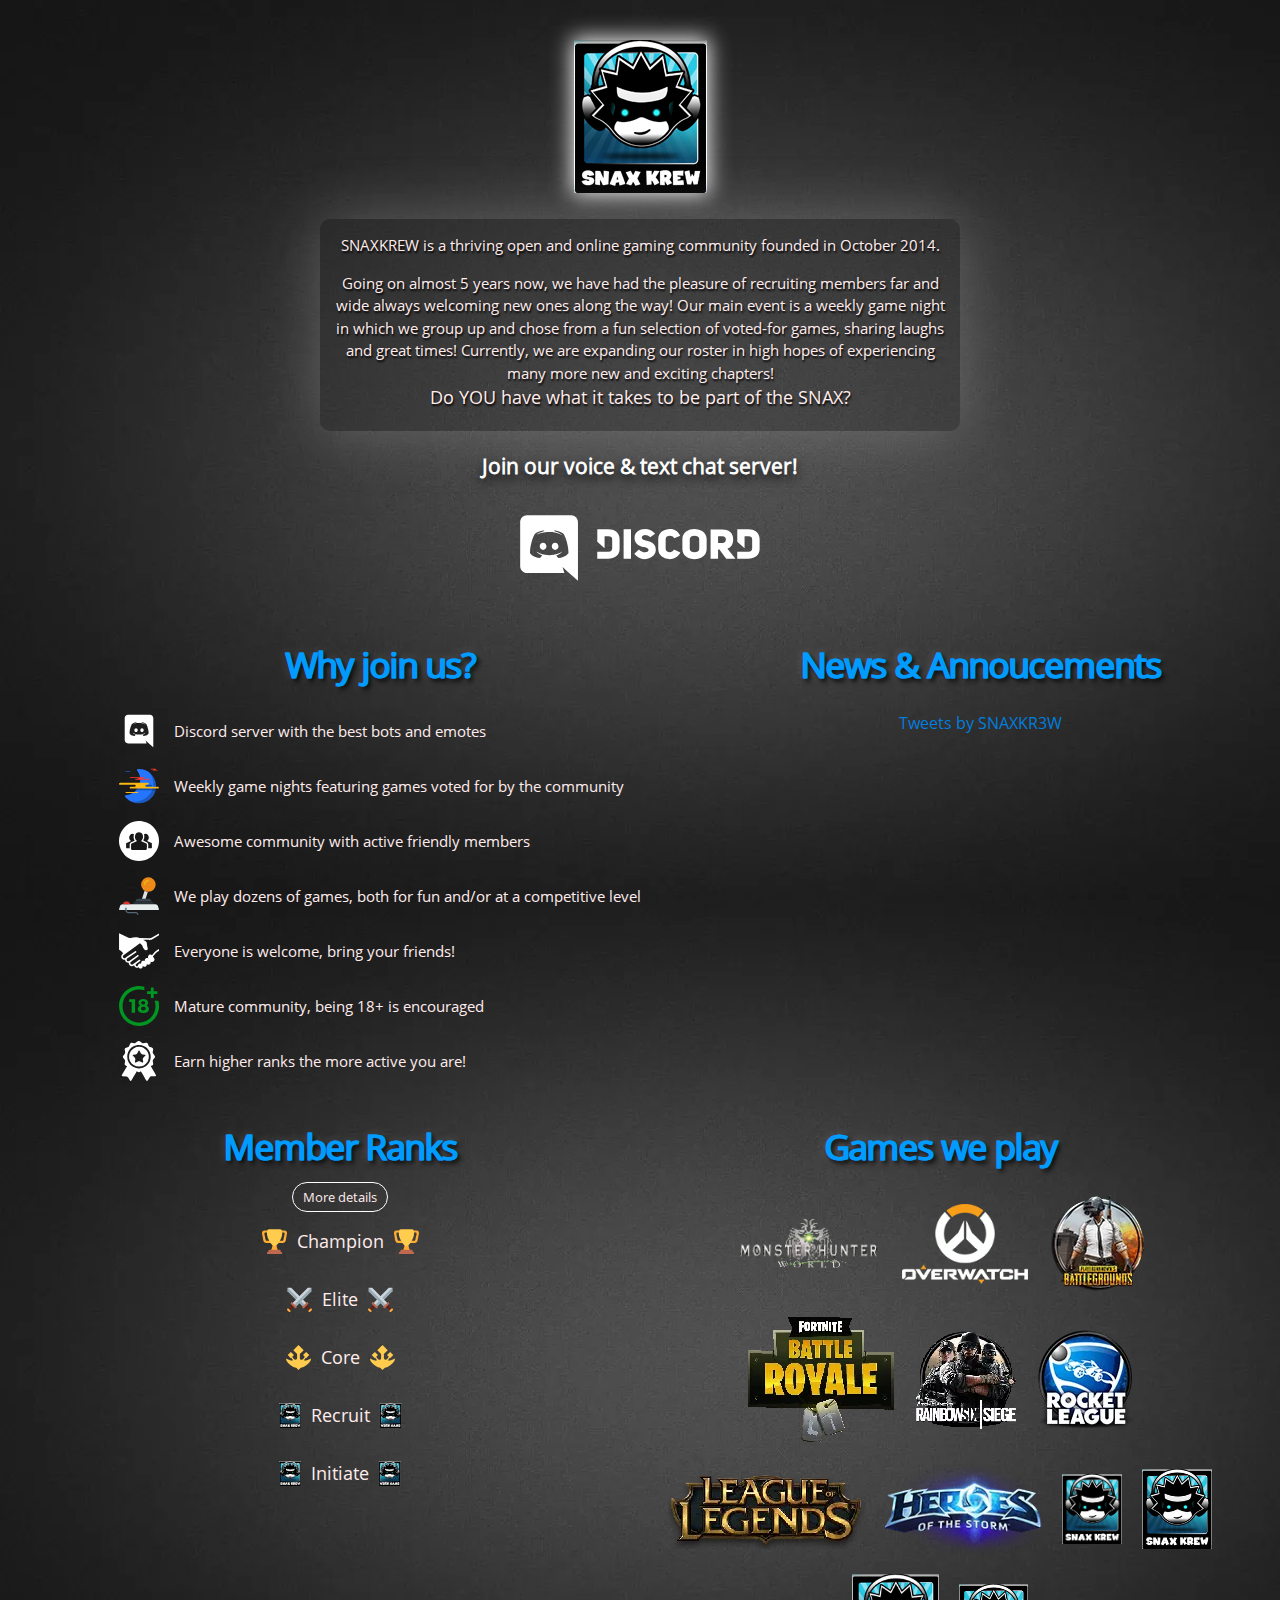
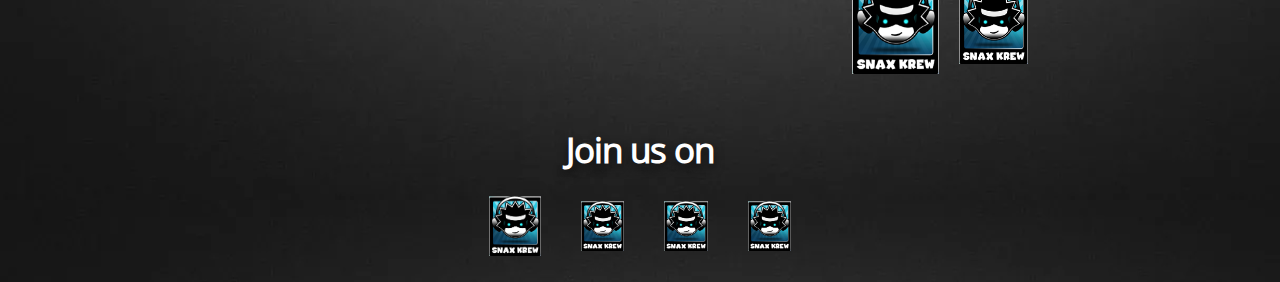
<file: index.html>
<!DOCTYPE html>
<html lang="en">
	<head>
		<meta charset='utf-8'>
		<meta http-equiv="X-UA-Compatible" content="IE=edge">
		<meta name="viewport" content="width=device-width">
		<meta name="title" content="SNAXKREW - Online Gaming Community">
		<meta name="description" content="SNAXKREW is a thriving open and online gaming community founded in October 2014. Always welcoming new members! Do YOU have what it takes to be part of the SNAX?">
		<meta name="keywords" content="gaming, games, gamers, online, discord, members, active, community, play, join">

		<!-- SOCIAL -->
		<meta property="og:title" content="SNAXKREW - Online Gaming Community">
		<meta property="og:description" content="SNAXKREW is a thriving open and online gaming community founded in October 2014. Always welcoming new members! Do YOU have what it takes to be part of the SNAX?">
		<meta property="og:type" content="website">
		<meta property="og:url" content="https://www.snaxkrew.com/">
		<meta property="og:image" content="https://www.snaxkrew.com/snaxkrew/imgs/snaxbanner_social_banner.png">
		<meta property="og:image:width" content="344">
		<meta property="og:image:height" content="200">
		<meta property="twitter:card" content="summary">
		<meta property="twitter:site" content="@SNAXKR3W">
		<meta name="theme-color" content="#009bff"/>

		<link rel="canonical" href="https://www.snaxkrew.com">

		<!-- FAVICONS AND MANIFEST -->
		<link rel="apple-touch-icon" sizes="152x152" href="snaxkrew/imgs/favicons/apple-touch-icon.png">
		<link rel="icon" type="image/png" sizes="32x32" href="snaxkrew/imgs/favicons/favicon-32x32.png">
		<link rel="icon" type="image/png" sizes="16x16" href="snaxkrew/imgs/favicons/favicon-16x16.png">
		<link rel="mask-icon" href="snaxkrew/imgs/favicons/safari-pinned-tab.svg" color="#5bbad5">
		<link rel="shortcut icon" href="snaxkrew/imgs/favicons/favicon.ico">
		<meta name="msapplication-TileColor" content="#2d89ef">
		<meta name="msapplication-config" content="snaxkrew/imgs/favicons/browserconfig.xml">
		<link rel="manifest" href="/manifest.json">

		<!-- THIRD PARTY ORIGIN -->
		<link rel="preconnect" href="https://syndication.twitter.com">
		<link rel="preconnect" href="https://ton.twimg.com">
		<link rel="preconnect" href="https://www.google-analytics.com">

		<!-- <link rel="stylesheet" type="text/css" href="snaxkrew/css/snaxkrew.css"> -->
		<link rel="preload" href="snaxkrew/css/snaxkrew.min.css" as="style" onload="this.rel='stylesheet'">
		<noscript><link rel="stylesheet" href="snaxkrew/css/snaxkrew.min.css"></noscript>

		<script async src="snaxkrew/js/lazysizes.min.js"></script>
		<!-- Global site tag (gtag.js) - Google Analytics -->
		<script async src="https://www.googletagmanager.com/gtag/js?id=UA-101216153-1"></script>
		<script>
			window.dataLayer = window.dataLayer || [];
			function gtag(){dataLayer.push(arguments);}
			gtag('js', new Date());
			gtag('config', 'UA-101216153-1');
			if ('serviceWorker' in navigator) {
				console.log("Will the service worker register?");
				navigator.serviceWorker.register('service-worker.js')
					.then(function(reg) {
						console.log("Yes, it did.");
					}).catch(function(err) {
						console.log("No it didn't. This happened: ", err)
					});
			}
		</script>
		<title>SNAXKREW - Online Gaming Community</title>
	</head>
	<body>
		<!-- LANDING PAGE -->
		<div>
			<div class="content-wrapper">
				<!-- MAIN CONTENT -->
				<div class="center outer">
					<div class="inner">
						<!-- <img
							class="logo lazyload"
							src="snaxkrew/imgs/snaxbanner.png"
							data-src="snaxkrew/imgs/snaxbanner.png"
							data-srcset="
								snaxkrew/imgs/snaxbanner.webp 320w,
								snaxkrew/imgs/snaxbanner.png 320w"
							data-sizes="auto"
							title="SNAXKREW" alt="SNAXKREW"
						/> -->
						<img class="logo lazyload" src="snaxkrew/imgs/snaxbanner.png" data-src="snaxkrew/imgs/snaxbanner.png" height="153" title="SnaxKrew" alt="SnaxKrew"/>
					</div>
					<!-- INTRODUCTION -->
					<section class="introduction inner">
						<h1>SNAXKREW is a thriving open and online gaming community founded in October 2014.</h1>
						<span>Going on almost 5 years now, we have had the pleasure of recruiting members far and wide always welcoming new ones along the way! Our main event is a weekly game night in which we group up and chose from a fun selection of voted-for games, sharing laughs and great times! Currently, we are expanding our roster in high hopes of experiencing many more new and exciting chapters!</span>
						<p class="tagline">Do YOU have what it takes to be part of the SNAX?</p>
					</section>
					<div class="content-box discord">
						<h2 class="section_title">Join our voice & text chat server!</h2>
						<a href="//discord.gg/aZApMeX" target="_blank" rel="noopener" onclick="gtag('event', 'select_content', {'event_category': 'buttons', 'event_label': 'Discord'});">
							<img class="lazyload" src="snaxkrew/imgs/snaxbanner.png" data-src="snaxkrew/imgs/social/discord.svg" data-srcset="snaxkrew/imgs/social/discord.svg" title="Join our Discord server!" alt="Join our Discord server!"/>
						</a>
					</div>
					<div class="flex-wrapper">
						<!-- BULLET POINTS -->
						<div id="why-join-us" class="snax-pros">
							<h2 class="section_title">Why join us?</h2>
							<div>
								<div class="pro">
									<img class="lazyload" src="snaxkrew/imgs/snaxbanner.png" data-src="snaxkrew/imgs/social/discord-small.svg" data-srcset="snaxkrew/imgs/social/discord-small.svg" height="40" width="40" title="Discord" alt="Discord"/>
									<span>Discord server with the best bots and emotes</span>
								</div>
								<div class="pro">
									<img class="lazyload" src="snaxkrew/imgs/snaxbanner.png" data-src="snaxkrew/imgs/pros/night-events.svg" data-srcset="snaxkrew/imgs/pros/night-events.svg" height="40" width="40" title="Night Events" alt="Night Events"/>
									<span>Weekly game nights featuring games voted for by the community</span>
								</div>
								<div class="pro">
									<img class="lazyload" src="snaxkrew/imgs/snaxbanner.png" data-src="snaxkrew/imgs/pros/community.svg" data-srcset="snaxkrew/imgs/pros/community.svg" height="40" width="40" title="Community" alt="Community"/>
									<span>Awesome community with active friendly members</span>
								</div>
								<div class="pro">
									<img class="lazyload" src="snaxkrew/imgs/snaxbanner.png" data-src="snaxkrew/imgs/pros/games.svg" data-srcset="snaxkrew/imgs/pros/games.svg" height="40" width="40" title="Games" alt="Games"/>
									<span>We play dozens of games, both for fun and/or at a competitive level</span>
								</div>
								<div class="pro">
									<img class="lazyload" src="snaxkrew/imgs/snaxbanner.png" data-src="snaxkrew/imgs/pros/agreement.svg" data-srcset="snaxkrew/imgs/pros/agreement.svg" height="40" width="40" title="Friends" alt="Friends"/>
									<span>Everyone is welcome, bring your friends!</span>
								</div>
								<div class="pro">
									<img class="lazyload" src="snaxkrew/imgs/snaxbanner.png" data-src="snaxkrew/imgs/pros/plus-18.svg" data-srcset="snaxkrew/imgs/pros/plus-18.svg" height="40" width="40" title="Mature" alt="Mature"/>
									<span>Mature community, being 18+ is encouraged</span>
								</div>
								<div class="pro">
									<img class="lazyload" src="snaxkrew/imgs/snaxbanner.png" data-src="snaxkrew/imgs/pros/premium-badge.svg" data-srcset="snaxkrew/imgs/pros/premium-badge.svg" height="40" width="40" title="Ranks" alt="Ranks"/>
									<span>Earn higher ranks the more active you are!</span>
								</div>
							</div>
						</div>
						<!-- TWITTER -->
						<div id="news-announcements" class="twitter-feed">
							<h2 class="section_title">News & Annoucements</h2>
							<a class="twitter-timeline" data-width="400" data-height="500" href="https://twitter.com/snaxkr3w">Tweets by SNAXKR3W</a> <script async src="https://platform.twitter.com/widgets.js"></script>
						</div>
					</div>
					<div class="flex-wrapper prog-games">
						<!-- PROGRESSION SYSTEM -->
						<section id="member-ranks" class="prog-system">
							<h2 class="section_title">Member Ranks</h2>
							<div>
								<input type="checkbox" class="toggle" id="punch">
								<label for="punch" onclick="this.innerHTML=='More details' ? this.innerHTML='Hide details' : this.innerHTML='More details'; gtag('event', 'select_content', {'event_category': 'buttons', 'event_label': 'rank_details'});">More details</label>
								
								<div class="ranks">
									<!-- <div class="rank">
												<div class="rank-title">
															<img class="lazyload" src="snaxkrew/imgs/snaxbanner.png" data-src="snaxkrew/imgs/ranks/officer.svg" data-srcset="snaxkrew/imgs/ranks/officer.svg" height="25" title="Officer" alt="Officer"/>
															<span>Officer</span>
															<img class="lazyload" src="snaxkrew/imgs/snaxbanner.png" data-src="snaxkrew/imgs/ranks/officer.svg" data-srcset="snaxkrew/imgs/ranks/officer.svg" height="25" title="Officer" alt="Officer"/>
												</div>
												<div class="rank-desc">
															<ul>
																		<li>Must be active daily, with exceptions, and organize events</li>
															</ul>
												</div>
									</div>
									<img class="up-arrow lazyload" src="snaxkrew/imgs/snaxbanner.png" data-src="snaxkrew/imgs/ranks/up-arrow.svg" data-srcset="snaxkrew/imgs/ranks/up-arrow.svg" height="30" title="Arrow" alt="Arrow"/> -->
									<div class="rank">
										<div class="rank-title">
											<img class="lazyload" src="snaxkrew/imgs/snaxbanner.png" data-src="snaxkrew/imgs/ranks/champion.svg" data-srcset="snaxkrew/imgs/ranks/champion.svg" height="25" title="Champion" alt="Champion"/>
											<span>Champion</span>
											<img class="lazyload" src="snaxkrew/imgs/snaxbanner.png" data-src="snaxkrew/imgs/ranks/champion.svg" data-srcset="snaxkrew/imgs/ranks/champion.svg" height="25" title="Champion" alt="Champion"/>
										</div>
										<div class="rank-desc">
											<ul>
												<li>Play and host games as daily as possible and recruit new members</li>
											</ul>
										</div>
									</div>
									<img class="up-arrow lazyload" src="snaxkrew/imgs/snaxbanner.png" data-src="snaxkrew/imgs/ranks/up-arrow.svg" data-srcset="snaxkrew/imgs/ranks/up-arrow.svg" height="30" title="Arrow" alt="Arrow"/>
									<div class="rank">
										<div class="rank-title">
											<img class="lazyload" src="snaxkrew/imgs/snaxbanner.png" data-src="snaxkrew/imgs/ranks/elite.svg" data-srcset="snaxkrew/imgs/ranks/elite.svg" height="25" title="Elite" alt="Elite"/>
											<span>Elite</span>
											<img class="lazyload" src="snaxkrew/imgs/snaxbanner.png" data-src="snaxkrew/imgs/ranks/elite.svg" data-srcset="snaxkrew/imgs/ranks/elite.svg" height="25" title="Elite" alt="Elite"/>
										</div>
										<div class="rank-desc">
											<ul>
												<li>Play games around 5 times a week with other members and be active in several text channels providing content and discussion</li>
											</ul>
										</div>
									</div>
									<img class="up-arrow lazyload" src="snaxkrew/imgs/snaxbanner.png" data-src="snaxkrew/imgs/ranks/up-arrow.svg" data-srcset="snaxkrew/imgs/ranks/up-arrow.svg" height="30" title="Arrow" alt="Arrow"/>
									<div class="rank">
										<div class="rank-title">
											<img class="lazyload" src="snaxkrew/imgs/snaxbanner.png" data-src="snaxkrew/imgs/ranks/core.svg" data-srcset="snaxkrew/imgs/ranks/core.svg" height="25" title="Core" alt="Core"/>
											<span>Core</span>
											<img class="lazyload" src="snaxkrew/imgs/snaxbanner.png" data-src="snaxkrew/imgs/ranks/core.svg" data-srcset="snaxkrew/imgs/ranks/core.svg" height="25" title="Core" alt="Core"/>
										</div>
										<div class="rank-desc">
											<ul>
												<li>Play games at least 2 times a week with other members, integrating with the current community</li>
											</ul>
										</div>
									</div>
									<img class="up-arrow lazyload" src="snaxkrew/imgs/snaxbanner.png" data-src="snaxkrew/imgs/ranks/up-arrow.svg" data-srcset="snaxkrew/imgs/ranks/up-arrow.svg" height="30" title="Arrow" alt="Arrow"/>
									<div class="rank">
										<div class="rank-title">
											<img class="lazyload" src="snaxkrew/imgs/snaxbanner.png" data-src="snaxkrew/imgs/ranks/recruit.svg" data-srcset="snaxkrew/imgs/ranks/recruit.svg" height="25" title="Recruit" alt="Recruit"/>
											<span>Recruit</span>
											<img class="lazyload" src="snaxkrew/imgs/snaxbanner.png" data-src="snaxkrew/imgs/ranks/recruit.svg" data-srcset="snaxkrew/imgs/ranks/recruit.svg" height="25" title="Recruit" alt="Recruit"/>
										</div>
										<div class="rank-desc">
											<ul>
												<li>Active in at least text and/or voice channels for roughly one month</li>
											</ul>
										</div>
									</div>
									<img class="up-arrow lazyload" src="snaxkrew/imgs/snaxbanner.png" data-src="snaxkrew/imgs/ranks/up-arrow.svg" data-srcset="snaxkrew/imgs/ranks/up-arrow.svg" height="30" title="Arrow" alt="Arrow"/>
									<div class="rank">
										<div class="rank-title">
											<img class="lazyload" src="snaxkrew/imgs/snaxbanner.png" data-src="snaxkrew/imgs/ranks/initiate.svg" data-srcset="snaxkrew/imgs/ranks/initiate.svg" height="25" title="Initiate" alt="Initiate"/>
											<span>Initiate</span>
											<img class="lazyload" src="snaxkrew/imgs/snaxbanner.png" data-src="snaxkrew/imgs/ranks/initiate.svg" data-srcset="snaxkrew/imgs/ranks/initiate.svg" height="25" title="Initiate" alt="Initiate"/>
										</div>
										<div class="rank-desc">
											<ul>
												<li>Default role for new members</li>
											</ul>
										</div>
									</div>
								</div>
							</div>
						</section>

						<!-- GAMES -->
						<section id="games-we-play" class="games">
							<h2 class="section_title">Games we play</h2>
							<div class="inner">
								<img
									class="lazyload"
									src="snaxkrew/imgs/snaxbanner.png"
									data-src="snaxkrew/imgs/games/monster_hunter_world.png"
									data-srcset="
										snaxkrew/imgs/games/monster_hunter_world.webp 320w,
										snaxkrew/imgs/games/monster_hunter_world.png 320w"
									data-sizes="auto"
									height="53"
									title="MONSTER HUNTER: WORLD" alt="MONSTER HUNTER: WORLD"
								/>
								<img
									class="lazyload"
									src="snaxkrew/imgs/snaxbanner.png"
									data-src="snaxkrew/imgs/games/overwatch.png"
									data-srcset="
										snaxkrew/imgs/games/overwatch.webp 320w,
										snaxkrew/imgs/games/overwatch.png 320w"
									height="80"
									title="Overwatch" alt="Overwatch"
								/>
								<img
									class="lazyload"
									src="snaxkrew/imgs/snaxbanner.png"
									data-src="snaxkrew/imgs/games/pubg.png"
									data-srcset="
										snaxkrew/imgs/games/pubg.webp 320w,
										snaxkrew/imgs/games/pubg.png 320w"
									height="100"
									title="PLAYERUNKNOWN'S BATTLEGROUNDS" alt="PLAYERUNKNOWN'S BATTLEGROUNDS"
								/>
								<img
									class="fortnite lazyload"
									src="snaxkrew/imgs/snaxbanner.png"
									data-src="snaxkrew/imgs/games/fortnite.png"
									data-srcset="
										snaxkrew/imgs/games/fortnite.webp 320w,
										snaxkrew/imgs/games/fortnite.png 320w"
									height="130"
									title="Fortnite" alt="Fortnite"
								/>
								<img
									class="lazyload"
									src="snaxkrew/imgs/snaxbanner.png"
									data-src="snaxkrew/imgs/games/r6siege.png"
									data-srcset="
										snaxkrew/imgs/games/r6siege.webp 320w,
										snaxkrew/imgs/games/r6siege.png 320w"
									height="100"
									title="Tom Clancy's Rainbow Six Siege" alt="Tom Clancy's Rainbow Six Siege"
								/>
								<img
									class="lazyload"
									src="snaxkrew/imgs/snaxbanner.png"
									data-src="snaxkrew/imgs/games/rl.png"
									data-srcset="
										snaxkrew/imgs/games/rl.webp 320w,
										snaxkrew/imgs/games/rl.png 320w"
									height="100"
									title="Rocket League" alt="Rocket League"
								/>
								<img
									class="lazyload"
									src="snaxkrew/imgs/snaxbanner.png"
									data-src="snaxkrew/imgs/games/lol.png"
									data-srcset="
										snaxkrew/imgs/games/lol.webp 320w,
										snaxkrew/imgs/games/lol.png 320w"
									height="80"
									title="League of Legends" alt="League of Legends"
								/>
								<img
									class="lazyload"
									src="snaxkrew/imgs/snaxbanner.png"
									data-src="snaxkrew/imgs/games/hots.png"
									data-srcset="
										snaxkrew/imgs/games/hots.webp 320w,
										snaxkrew/imgs/games/hots.png 320w"
									height="90"
									title="Heroes of the Storm" alt="Heroes of the Storm"
								/>
								<img
									class="battlerite lazyload"
									src="snaxkrew/imgs/snaxbanner.png"
									data-src="snaxkrew/imgs/games/battlerite.png"
									data-srcset="
										snaxkrew/imgs/games/battlerite.webp 320w,
										snaxkrew/imgs/games/battlerite.png 320w"
									height="70"
									title="Battlerite" alt="Battlerite"
								/>
								<img
									class="lazyload"
									src="snaxkrew/imgs/snaxbanner.png"
									data-src="snaxkrew/imgs/games/ar.png"
									data-srcset="
										snaxkrew/imgs/games/ar.webp 320w,
										snaxkrew/imgs/games/ar.png 320w"
									height="80"
									title="Atlas Reactor" alt="Atlas Reactor"
								/>
								<img
									class="lazyload"
									src="snaxkrew/imgs/snaxbanner.png"
									data-src="snaxkrew/imgs/games/tts.png"
									data-srcset="
										snaxkrew/imgs/games/tts.webp 320w,
										snaxkrew/imgs/games/tts.png 320w"
									height="100"
									title="Tabletop Simulator" alt="Tabletop Simulator"
								/>
								<img
									class="lazyload"
									src="snaxkrew/imgs/snaxbanner.png"
									data-src="snaxkrew/imgs/games/divinity2.png"
									data-srcset="
										snaxkrew/imgs/games/divinity2.webp 320w,
										snaxkrew/imgs/games/divinity2.png 320w"
									height="80"
									title="Divinity Original Sin 2" alt="Divinity Original Sin 2"
								/>
							</div>
						</section>
					</div>
					
					<!-- FOOTER -->
					<div class="content-box">
						<section>
							<h2 class="section_title">Join us on</h2>
							<div class="footer">
								<a href="//discord.gg/aZApMeX" target="_blank" rel="noopener" onclick="gtag('event', 'select_content', {'event_category': 'footer', 'event_label': 'Discord'});">
									<img class="lazyload" src="snaxkrew/imgs/snaxbanner.png" data-src="snaxkrew/imgs/social/discord-small.svg" data-srcset="snaxkrew/imgs/social/discord-small.svg" height="60" title="Discord" alt="Discord"/>
								</a>
								<a href="https://twitter.com/snaxkr3w" target="_blank" rel="noopener" onclick="gtag('event', 'select_content', {'event_category': 'footer', 'event_label': 'Twitter'});">
									<img class="lazyload" src="snaxkrew/imgs/snaxbanner.png" data-src="snaxkrew/imgs/social/twitter.svg" data-srcset="snaxkrew/imgs/social/twitter.svg" height="50" title="Twitter" alt="Twitter"/>
								</a>
								<a href="https://www.facebook.com/snaxgaming" target="_blank" rel="noopener" onclick="gtag('event', 'select_content', {'event_category': 'footer', 'event_label': 'Facebook'});">
									<img
										class="lazyload"
										src="snaxkrew/imgs/snaxbanner.png"
										data-src="snaxkrew/imgs/social/facebook.png"
										data-srcset="
											snaxkrew/imgs/social/facebook.webp 320w,
											snaxkrew/imgs/social/facebook.png 320w"
										height="50"
										title="Facebook" alt="Facebook"
									/>
								</a>
								<a href="https://www.youtube.com/channel/UCqE1nXJBnNuZThoeNG9618Q/videos" target="_blank" rel="noopener" onclick="gtag('event', 'select_content', {'event_category': 'footer', 'event_label': 'Youtube'});">
									<img
										class="lazyload"
										src="snaxkrew/imgs/snaxbanner.png"
										data-src="snaxkrew/imgs/social/youtube.png"
										data-srcset="
											snaxkrew/imgs/social/youtube.webp 320w,
											snaxkrew/imgs/social/youtube.png 320w"
										height="50"
										title="Youtube" alt="Youtube"
									/>
								</a>
							</div>
						</section>
					</div>
				</div>
			</div>
		</div>
	</body>
</html>
</file>
<file: snaxkrew/css/snaxkrew.css>
html, body, div, span, applet, object, iframe,
h1, h2, h3, h4, h5, h6, p, blockquote, pre,
a, abbr, acronym, address, big, cite, code,
del, dfn, em, img, ins, kbd, q, s, samp,
small, strike, strong, sub, sup, tt, var,
b, u, i, center,
dl, dt, dd, ol, ul, li,
fieldset, form, label, legend,
table, caption, tbody, tfoot, thead, tr, th, td,
article, aside, canvas, details, embed,
figure, figcaption, footer, header, hgroup,
menu, nav, output, ruby, section, summary,
time, mark, audio, video {
  margin: 0;
  padding: 0;
  border: 0;
  font: inherit;
  vertical-align: baseline;
}

/* HTML5 display-role reset for older browsers */
article, aside, details, figcaption, figure,
footer, header, hgroup, menu, nav, section {
  display: block;
}

ol, ul {
  list-style: none;
}

/*******************************************************************************
Theme Styles
*******************************************************************************/

* {
  -webkit-box-sizing: border-box;
  -moz-box-sizing: border-box;
  box-sizing: border-box;
}

html {
  height: 100%;
  font-family: 'Open Sans Regular', sans-serif;
}

body {
  padding: 40px 0px 20px;
  box-sizing: border-box !important;
  color:#ffecec !important;
  font-family: 'Open Sans', sans-serif;
  line-height: 1.5 !important;
  -webkit-font-smoothing: antialiased !important;
  background-image: url("../imgs/grey_background.webp"), url(../imgs/grey_background.jpg) !important;
  background-size: cover !important;
}

h1, h2, h3, h4, h5, h6 {
  margin: 10px 0;
  font-weight: 700;
  color:#222222;
  letter-spacing: -1px;
}

h1 {
  font-size: 36px;
  font-weight: 700;
}

p {
  margin: 0px 0 15px 0;
  text-shadow: 1px 2px 2px black;
}

a {
  cursor: pointer;
  text-decoration: none;
  color: #007edf;
  text-shadow: none;

  transition: color 0.5s ease;
  transition: text-shadow 0.5s ease;
  -webkit-transition: color 0.5s ease;
  -webkit-transition: text-shadow 0.5s ease;
  -moz-transition: color 0.5s ease;
  -moz-transition: text-shadow 0.5s ease;
  -o-transition: color 0.5s ease;
  -o-transition: text-shadow 0.5s ease;
  -ms-transition: color 0.5s ease;
  -ms-transition: text-shadow 0.5s ease;
}

a:hover, a:focus {text-decoration: underline;}

em {
  font-style: italic;
}

strong {
  font-weight: bold;
}

img {
  -webkit-user-select:none;
  -moz-user-select:none;
  -ms-user-select:none;
  user-select:none;
  position: relative;
  max-width: 739px;
}

p img {
  display: inline;
  margin: 0;
  padding: 0;
  vertical-align: middle;
  text-align: center;
  border: none;
}

ul {
  list-style-position: inside;
  list-style: disc;
  padding-left: 20px;
}

hr {
  height: 1px;
  margin-bottom: 5px;
  border: none;
}

form {
  background: #f2f2f2;
  padding: 20px;
}

@font-face {
  font-family: 'Open Sans';
  font-style: normal;
  font-display: swap;
  font-weight: 400;
  src: local('Open Sans Regular'), local('OpenSans-Regular'),
       url('../fonts/open-sans-v15-latin-regular.woff2') format('woff2'), /* Chrome 26+, Opera 23+, Firefox 39+ */
       url('../fonts/open-sans-v15-latin-regular.woff') format('woff'); /* Chrome 6+, Firefox 3.6+, IE 9+, Safari 5.1+ */
}

.content-wrapper {
  display: flex;
  align-items: center;
  padding: 0 10px;
}

.center {
  text-align: center;
}

.outer {
  width: 100%;
}

.inner {
  position: relative;
  max-width: 640px;
  padding: 20px 10px;
  margin: 0 auto;
}

.content-box {
  margin: 30px auto 0px auto;
  display: flex;
  flex-direction: column;
}

.section_title {
  margin: 0px 0px 20px;
  color: #FFF;
  font-size: 35px;
  font-weight: 700;
  text-shadow: #111 0px 5px 10px;
}

.twitter-feed .section_title,
.snax-pros .section_title,
.prog-system .section_title,
.games .section_title {
  color: rgb(0, 155, 255);
  text-shadow: rgb(0, 155, 255) 1px 0px 0px,
    #000000 3px 3px 5px,
    rgba(255, 255, 255, 0.2) 0px 0px 10px;
}

.center .inner:first-child {
  padding-top: 0px; 
}

.logo {
  box-shadow: 0 0 5px #ebebeb;
  -webkit-box-shadow: 0 0 20px 2px #ebebeb;
}

.introduction {
  font-size: 15px;
  padding: 5px 15px;
  border-radius: 10px;
  box-shadow: 0px 0px 60px rgba(192, 192, 192, 0.3);
  background: rgba(37, 37, 37, 0.2);
}

.introduction h1,
.introduction span {
  color: #ffecec;
  font-size: 15px;
  font-weight: normal;
  letter-spacing: 0px;
  margin: 10px 0 15px 0;
  text-shadow: 1px 2px 2px black; 
} 

.introduction .tagline {
  font-size: 1.2em;
}

.content-box.discord .section_title {
  font-size: 21px;
  letter-spacing: 0px;
}

@keyframes circle-fade {
  0%   {box-shadow: 0px 0px 0px 0px white;}
  37%  {box-shadow: 0px 0px 10px 2px white;}
  75%  {box-shadow: 0px 0px 0px 0px white;}
  80%  {box-shadow: 2px 2px 1px 1px white;}
  85%  {box-shadow: 2px -2px 1px 1px white;}
  90%  {box-shadow: -2px -2px 1px 1px white;}
  95%  {box-shadow: -2px 2px 1px 1px white;}
  97%  {box-shadow: 2px 2px 1px 1px white;}
  100% {box-shadow: 0px 0px 0px 0px white;}
}

@-webkit-keyframes circle-fade {
  0%   {box-shadow: 0px 0px 0px 0px white;}
  37%  {box-shadow: 0px 0px 10px 2px white;}
  75%  {box-shadow: 0px 0px 0px 0px white;}
  80%  {box-shadow: 2px 2px 1px 1px white;}
  85%  {box-shadow: 2px -2px 1px 1px white;}
  90%  {box-shadow: -2px -2px 1px 1px white;}
  95%  {box-shadow: -2px 2px 1px 1px white;}
  97%  {box-shadow: 2px 2px 1px 1px white;}
  100% {box-shadow: 0px 0px 0px 0px white;}
}

@-moz-keyframes circle-fade {
  0%   {box-shadow: 0px 0px 0px 0px white;}
  37%  {box-shadow: 0px 0px 10px 2px white;}
  75%  {box-shadow: 0px 0px 0px 0px white;}
  80%  {box-shadow: 2px 2px 1px 1px white;}
  85%  {box-shadow: 2px -2px 1px 1px white;}
  90%  {box-shadow: -2px -2px 1px 1px white;}
  95%  {box-shadow: -2px 2px 1px 1px white;}
  97%  {box-shadow: 2px 2px 1px 1px white;}
  100% {box-shadow: 0px 0px 0px 0px white;}
}

@-o-keyframes circle-fade {
  0%   {box-shadow: 0px 0px 0px 0px white;}
  37%  {box-shadow: 0px 0px 10px 2px white;}
  75%  {box-shadow: 0px 0px 0px 0px white;}
  80%  {box-shadow: 2px 2px 1px 1px white;}
  85%  {box-shadow: 2px -2px 1px 1px white;}
  90%  {box-shadow: -2px -2px 1px 1px white;}
  95%  {box-shadow: -2px 2px 1px 1px white;}
  97%  {box-shadow: 2px 2px 1px 1px white;}
  100% {box-shadow: 0px 0px 0px 0px white;}
}

div.content-box.discord {
  margin-top: 20px;
}

div.content-box.discord a {
  width: 270px;
  margin: 0 auto;
}

div.content-box.discord img {
  height: 90px;
  cursor: pointer;
  border-radius: 20px;
  -webkit-animation: circle-fade 2s infinite linear;
  -moz-animation: circle-fade 2s infinite linear;
  -o-animation: circle-fade 2s infinite linear;
  animation: circle-fade 2s infinite linear;
}

div.content-box.discord img:hover {
  background: rgba(255, 255, 255, 0.08);
}

.flex-wrapper {
  display: flex;
  flex-wrap: wrap;
  justify-content: space-around;
  max-width: 1200px;
  margin: 0 auto;
}

.flex-wrapper .snax-pros {
  font-size: 15px;
}

.snax-pros,
.twitter-feed,
.flex-wrapper.prog-games {
  margin-top: 40px;
}

.snax-pros .pro {
  display: flex;
  align-items: center;
  margin-bottom: 15px;
}

.snax-pros .pro:last-child {
  margin-bottom: 0px;
}

.snax-pros span {
  text-align: left;
}

.snax-pros img {
  height: 40px;
  margin-right: 15px;
}

.prog-system {
  display: flex;
  flex-direction: column;
}

.games {
  display:flex;
  flex-wrap: wrap;
  flex-direction: column;
  align-items: center;
  padding: 0px;
}

.games img {
  margin: 0px 10px 20px;
}

.games .inner {
  display: flex;
  flex-wrap: wrap;
  justify-content: center;
  align-items: center;
  padding: 0px 10px;
}

.prog-system div.ranks {
  margin-top: 20px;
  margin-bottom: 40px;
}

.prog-system label {
  font-size: 13px;
  border: 1px solid white;
  padding: 5px 10px;
  border-radius: 15px;
  cursor: pointer;
}

.prog-system .section_title {
  margin-bottom: 10px;
}

label:hover {
  background-color: rgba(255, 255, 255, 0.1);
}

input.toggle {
  display: none;
}

input.toggle ~ div.ranks .rank-desc {
  max-height: 0px;
  padding: 0px;
  margin-top: 0px;
  overflow: hidden;
}

input.toggle:checked ~ div.ranks .rank-desc {
  max-height: 9000px;
  padding: 10px 15px;
  margin-top: 15px;
  transition: 1s ease;
}

.rank {
  display: flex;
  flex-direction: column;
}

.rank .rank-title {
  display: flex;
  justify-content: center;
  font-size: 18px;
  align-items: center;
}

.rank .rank-title span {
  margin: 0 10px;
}

.rank .rank-title img:nth-of-type(2) {
  -moz-transform: scaleX(-1);
  -o-transform: scaleX(-1);
  -webkit-transform: scaleX(-1);
  transform: scaleX(-1);
  filter: FlipH;
  -ms-filter: "FlipH";
}

.rank .rank-desc {
  margin: 15px auto 0 auto;
  font-size: 14px;
  max-width: 90%;
  border-radius: 10px;
  text-align: left;
  padding: 10px 15px;
  box-shadow: 0px 0px 60px rgba(110, 110, 110, 0.3);
  background: rgba(37, 37, 37, 0.2);
}

@keyframes move-up {
  0%   {transform: translateY(0px); opacity: 0;}
  12.5% {transform: translateY(-5px); opacity: 1;}
  40%   {transform: translateY(-10px); opacity: 0;}
  100%  {transform: translateY(-10px); opacity: 0;}
}

@-webkit-keyframes move-up {
  0%   {transform: translateY(0px); opacity: 0;}
  12.5% {transform: translateY(-5px); opacity: 1;}
  40%   {transform: translateY(-10px); opacity: 0;}
  100%  {transform: translateY(-10px); opacity: 0;}
}

@-moz-keyframes move-up {
  0%   {transform: translateY(0px); opacity: 0;}
  12.5% {transform: translateY(-5px); opacity: 1;}
  40%   {transform: translateY(-10px); opacity: 0;}
  100%  {transform: translateY(-10px); opacity: 0;}
}

@-o-keyframes move-up {
  0%   {transform: translateY(0px); opacity: 0;}
  12.5% {transform: translateY(-5px); opacity: 1;}
  40%   {transform: translateY(-10px); opacity: 0;}
  100%  {transform: translateY(-10px); opacity: 0;}
}

img.up-arrow {
  top: 13px;
  margin-top: -5px;
  opacity: 0;
  -webkit-animation: move-up 2s infinite linear;
  -moz-animation: move-up 2s infinite linear;
  -o-animation: move-up 2s infinite linear;
  animation: move-up 2s infinite linear;
}

.prog-system img.up-arrow:nth-of-type(1) {
  -webkit-animation-delay: 0.4s;
  animation-delay: 0.4s;
}

.prog-system img.up-arrow:nth-of-type(2) {
  -webkit-animation-delay: 0.3s;
  animation-delay: 0.3s;
}

.prog-system img.up-arrow:nth-of-type(3) {
  -webkit-animation-delay: 0.2s;
  animation-delay: 0.2s;
}

.prog-system img.up-arrow:nth-of-type(4) {
  -webkit-animation-delay: 0.1s;
  animation-delay: 0.1s;
}

.games, .footer {
  display:flex;
  flex-wrap: wrap;
}

.footer {
  align-items: center;
  justify-content: center;
  padding: 0px 10px;
}

.footer a {
  margin: 0 20px;
}

/*******************************************************************************
Small Device Styles
*******************************************************************************/
@media screen and (max-width: 400px) {
  .content-box.discord .section_title {
    font-size: 18px;
  }

  .logo {
    height: 130px;
  }

  .footer a {
    margin: 0 10px;
  }

  .footer a:first-child img{
    height: 50px;
  }

  .footer a img {
    height: 40px;
  }

  body {
    padding: 30px 0px 10px;
  }
}

@media screen and (max-width: 600px) {
  body {
    font-size:14px !important;
  }

  h1 {
    font-size: 28px !important;
  }

  .introduction h1,
  .introduction span,
  .flex-wrapper .snax-pros {
    font-size: 13px !important;
  }

  .introduction .tagline {
    font-size: 1em !important;
  }

  .rank .rank-title {
    font-size: 16px;
  }

  .rank .rank-desc {
    max-width: 640px;
    font-size: 13px;
  }

  .games img {
    height: 70px;
  }
}

@media screen and (min-width: 964px) {
  .games {
    max-width: 50%;
    min-width: 463.1px;
  }

  .prog-system {
     min-width: 463px;
     width: 50%;
  }
}
</file>
<file: snaxkrew/css/snaxkrew.min.css>
hr,p img{border:none}.center,p img{text-align:center}.inner,img{position:relative}a,abbr,acronym,address,applet,article,aside,audio,b,big,blockquote,body,canvas,caption,center,cite,code,dd,del,details,dfn,div,dl,dt,em,embed,fieldset,figcaption,figure,footer,form,h1,h2,h3,h4,h5,h6,header,hgroup,html,i,iframe,img,ins,kbd,label,legend,li,mark,menu,nav,object,ol,output,p,pre,q,ruby,s,samp,section,small,span,strike,strong,sub,summary,sup,table,tbody,td,tfoot,th,thead,time,tr,tt,u,ul,var,video{margin:0;padding:0;border:0;font:inherit;vertical-align:baseline}.section_title,h1,strong{font-weight:700}article,aside,details,figcaption,figure,footer,header,hgroup,menu,nav,section{display:block}ol,ul{list-style:none}*{-webkit-box-sizing:border-box;-moz-box-sizing:border-box;box-sizing:border-box}html{height:100%;font-family:'Open Sans Regular',sans-serif}body{padding:40px 0 20px;box-sizing:border-box!important;color:#ffecec!important;font-family:'Open Sans',sans-serif;line-height:1.5!important;-webkit-font-smoothing:antialiased!important;background-image:url(../imgs/grey_background.webp),url(../imgs/grey_background.jpg)!important;background-size:cover!important}h1,h2,h3,h4,h5,h6{margin:10px 0;font-weight:700;color:#222;letter-spacing:-1px}h1{font-size:36px}p{margin:0 0 15px;text-shadow:1px 2px 2px #000}a{cursor:pointer;text-decoration:none;color:#007edf;text-shadow:none;transition:color .5s ease;transition:text-shadow .5s ease;-webkit-transition:color .5s ease;-webkit-transition:text-shadow .5s ease;-moz-transition:color .5s ease;-moz-transition:text-shadow .5s ease;-o-transition:color .5s ease;-o-transition:text-shadow .5s ease;-ms-transition:color .5s ease;-ms-transition:text-shadow .5s ease}a:focus,a:hover{text-decoration:underline}em{font-style:italic}img{-webkit-user-select:none;-moz-user-select:none;-ms-user-select:none;user-select:none;max-width:739px}p img{display:inline;margin:0;padding:0;vertical-align:middle}ul{list-style:disc;padding-left:20px}hr{height:1px;margin-bottom:5px}form{background:#f2f2f2;padding:20px}@font-face{font-family:'Open Sans';font-style:normal;font-display:swap;font-weight:400;src:local('Open Sans Regular'),local('OpenSans-Regular'),url(../fonts/open-sans-v15-latin-regular.woff2) format('woff2'),url(../fonts/open-sans-v15-latin-regular.woff) format('woff')}.content-wrapper{display:flex;align-items:center;padding:0 10px}.content-box,.prog-system{flex-direction:column;display:flex}.outer{width:100%}.inner{max-width:640px;padding:20px 10px;margin:0 auto}.content-box{margin:30px auto 0}.section_title{margin:0 0 20px;color:#FFF;font-size:35px;text-shadow:#111 0 5px 10px}.games .section_title,.prog-system .section_title,.snax-pros .section_title,.twitter-feed .section_title{color:#009bff;text-shadow:#009bff 1px 0 0,#000 3px 3px 5px,rgba(255,255,255,.2) 0 0 10px}.center .inner:first-child{padding-top:0}.logo{box-shadow:0 0 5px #ebebeb;-webkit-box-shadow:0 0 20px 2px #ebebeb}.introduction{font-size:15px;padding:5px 15px;border-radius:10px;box-shadow:0 0 60px rgba(192,192,192,.3);background:rgba(37,37,37,.2)}.introduction h1,.introduction span{color:#ffecec;font-size:15px;font-weight:400;letter-spacing:0;margin:10px 0 15px;text-shadow:1px 2px 2px #000}.introduction .tagline{font-size:1.2em}.content-box.discord .section_title{font-size:21px;letter-spacing:0}@keyframes circle-fade{0%,100%,75%{box-shadow:0 0 0 0 #fff}37%{box-shadow:0 0 10px 2px #fff}80%,97%{box-shadow:2px 2px 1px 1px #fff}85%{box-shadow:2px -2px 1px 1px #fff}90%{box-shadow:-2px -2px 1px 1px #fff}95%{box-shadow:-2px 2px 1px 1px #fff}}@-webkit-keyframes circle-fade{0%,100%,75%{box-shadow:0 0 0 0 #fff}37%{box-shadow:0 0 10px 2px #fff}80%,97%{box-shadow:2px 2px 1px 1px #fff}85%{box-shadow:2px -2px 1px 1px #fff}90%{box-shadow:-2px -2px 1px 1px #fff}95%{box-shadow:-2px 2px 1px 1px #fff}}@-moz-keyframes circle-fade{0%,100%,75%{box-shadow:0 0 0 0 #fff}37%{box-shadow:0 0 10px 2px #fff}80%,97%{box-shadow:2px 2px 1px 1px #fff}85%{box-shadow:2px -2px 1px 1px #fff}90%{box-shadow:-2px -2px 1px 1px #fff}95%{box-shadow:-2px 2px 1px 1px #fff}}@-o-keyframes circle-fade{0%,100%,75%{box-shadow:0 0 0 0 #fff}37%{box-shadow:0 0 10px 2px #fff}80%,97%{box-shadow:2px 2px 1px 1px #fff}85%{box-shadow:2px -2px 1px 1px #fff}90%{box-shadow:-2px -2px 1px 1px #fff}95%{box-shadow:-2px 2px 1px 1px #fff}}div.content-box.discord{margin-top:20px}div.content-box.discord a{width:270px;margin:0 auto}div.content-box.discord img{height:90px;cursor:pointer;border-radius:20px;-webkit-animation:circle-fade 2s infinite linear;-moz-animation:circle-fade 2s infinite linear;-o-animation:circle-fade 2s infinite linear;animation:circle-fade 2s infinite linear}div.content-box.discord img:hover{background:rgba(255,255,255,.08)}.flex-wrapper{display:flex;flex-wrap:wrap;justify-content:space-around;max-width:1200px;margin:0 auto}.flex-wrapper .snax-pros{font-size:15px}.flex-wrapper.prog-games,.snax-pros,.twitter-feed{margin-top:40px}.snax-pros .pro{display:flex;align-items:center;margin-bottom:15px}.snax-pros .pro:last-child{margin-bottom:0}.snax-pros span{text-align:left}.snax-pros img{height:40px;margin-right:15px}.games{flex-direction:column;align-items:center;padding:0}.games img{margin:0 10px 20px}.games .inner{display:flex;flex-wrap:wrap;justify-content:center;align-items:center;padding:0 10px}.prog-system div.ranks{margin-top:20px;margin-bottom:40px}.prog-system label{font-size:13px;border:1px solid #fff;padding:5px 10px;border-radius:15px;cursor:pointer}.prog-system .section_title{margin-bottom:10px}label:hover{background-color:rgba(255,255,255,.1)}input.toggle{display:none}input.toggle~div.ranks .rank-desc{max-height:0;padding:0;margin-top:0;overflow:hidden}input.toggle:checked~div.ranks .rank-desc{max-height:9000px;padding:10px 15px;margin-top:15px;transition:1s ease}.rank{display:flex;flex-direction:column}.rank .rank-title{display:flex;justify-content:center;font-size:18px;align-items:center}.rank .rank-title span{margin:0 10px}.rank .rank-title img:nth-of-type(2){-moz-transform:scaleX(-1);-o-transform:scaleX(-1);-webkit-transform:scaleX(-1);transform:scaleX(-1);filter:FlipH;-ms-filter:"FlipH"}.rank .rank-desc{margin:15px auto 0;font-size:14px;max-width:90%;border-radius:10px;text-align:left;padding:10px 15px;box-shadow:0 0 60px rgba(110,110,110,.3);background:rgba(37,37,37,.2)}@keyframes move-up{0%{transform:translateY(0);opacity:0}12.5%{transform:translateY(-5px);opacity:1}100%,40%{transform:translateY(-10px);opacity:0}}@-webkit-keyframes move-up{0%{transform:translateY(0);opacity:0}12.5%{transform:translateY(-5px);opacity:1}100%,40%{transform:translateY(-10px);opacity:0}}@-moz-keyframes move-up{0%{transform:translateY(0);opacity:0}12.5%{transform:translateY(-5px);opacity:1}100%,40%{transform:translateY(-10px);opacity:0}}@-o-keyframes move-up{0%{transform:translateY(0);opacity:0}12.5%{transform:translateY(-5px);opacity:1}100%,40%{transform:translateY(-10px);opacity:0}}img.up-arrow{top:13px;margin-top:-5px;opacity:0;-webkit-animation:move-up 2s infinite linear;-moz-animation:move-up 2s infinite linear;-o-animation:move-up 2s infinite linear;animation:move-up 2s infinite linear}.prog-system img.up-arrow:nth-of-type(1){-webkit-animation-delay:.4s;animation-delay:.4s}.prog-system img.up-arrow:nth-of-type(2){-webkit-animation-delay:.3s;animation-delay:.3s}.prog-system img.up-arrow:nth-of-type(3){-webkit-animation-delay:.2s;animation-delay:.2s}.prog-system img.up-arrow:nth-of-type(4){-webkit-animation-delay:.1s;animation-delay:.1s}.footer,.games{display:flex;flex-wrap:wrap}.footer{align-items:center;justify-content:center;padding:0 10px}.footer a{margin:0 20px}@media screen and (max-width:400px){.content-box.discord .section_title{font-size:18px}.logo{height:130px}.footer a{margin:0 10px}.footer a:first-child img{height:50px}.footer a img{height:40px}body{padding:30px 0 10px}}@media screen and (max-width:600px){body{font-size:14px!important}h1{font-size:28px!important}.flex-wrapper .snax-pros,.introduction h1,.introduction span{font-size:13px!important}.introduction .tagline{font-size:1em!important}.rank .rank-title{font-size:16px}.rank .rank-desc{max-width:640px;font-size:13px}.games img{height:70px}}@media screen and (min-width:964px){.games{max-width:50%;min-width:463.1px}.prog-system{min-width:463px;width:50%}}
</file>
